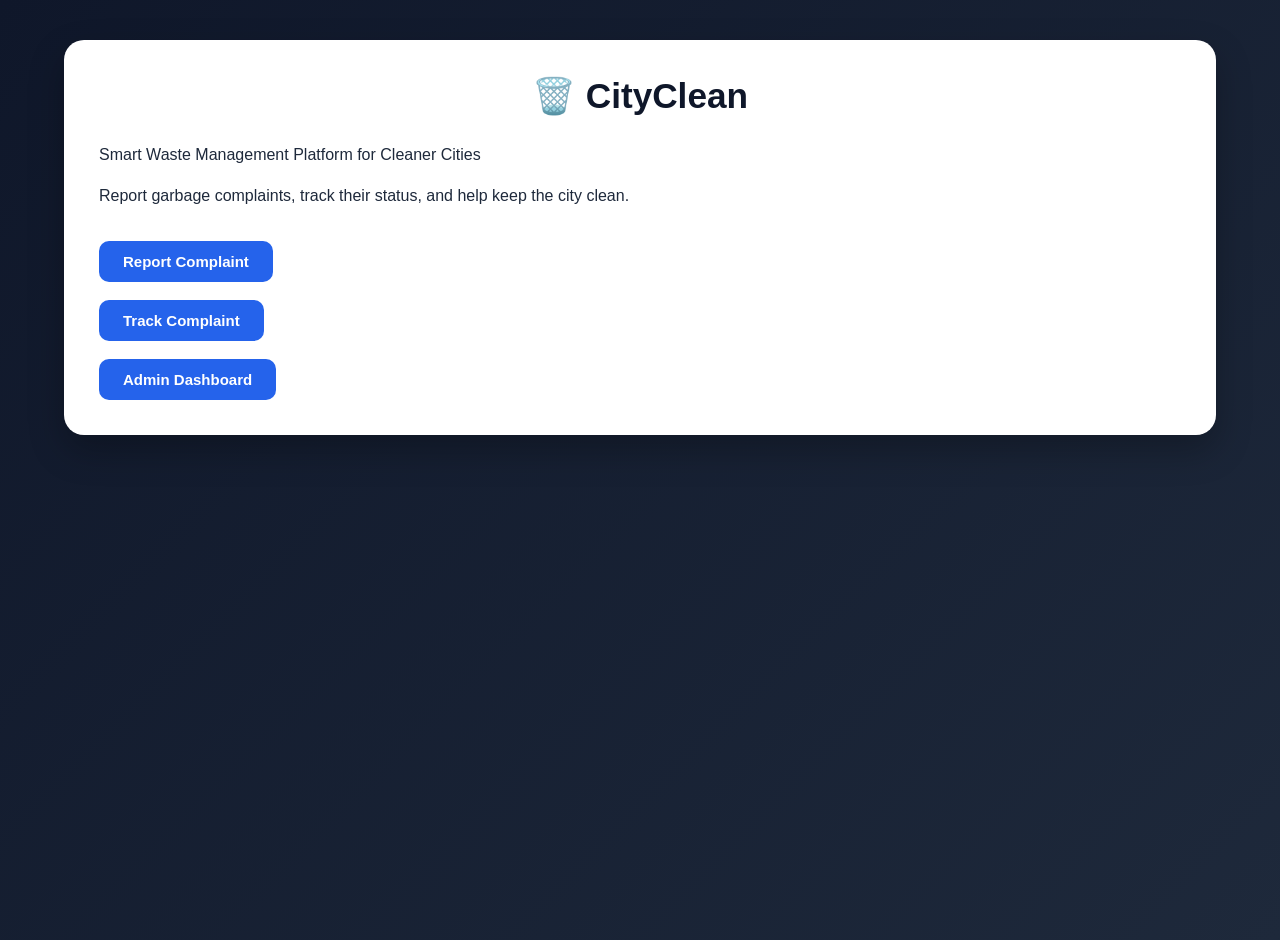
<file: frontend/index.html>
<!DOCTYPE html>
<html>

<head>
    <title>CityClean</title>
    <link rel="stylesheet" href="css/style.css">
</head>

<body>

    <div class="container">

        <h1>🗑️ CityClean</h1>

        <p>
            Smart Waste Management Platform for Cleaner Cities
        </p>

        <p>
            Report garbage complaints, track their status, and help keep the city clean.
        </p>

        <br>

        <a href="report.html">
            <button>Report Complaint</button>
        </a>

        <br><br>

        <a href="track.html">
            <button>Track Complaint</button>
        </a>

        <br><br>

        <a href="admin.html">
            <button>Admin Dashboard</button>
        </a>

    </div>

</body>

</html>
</file>
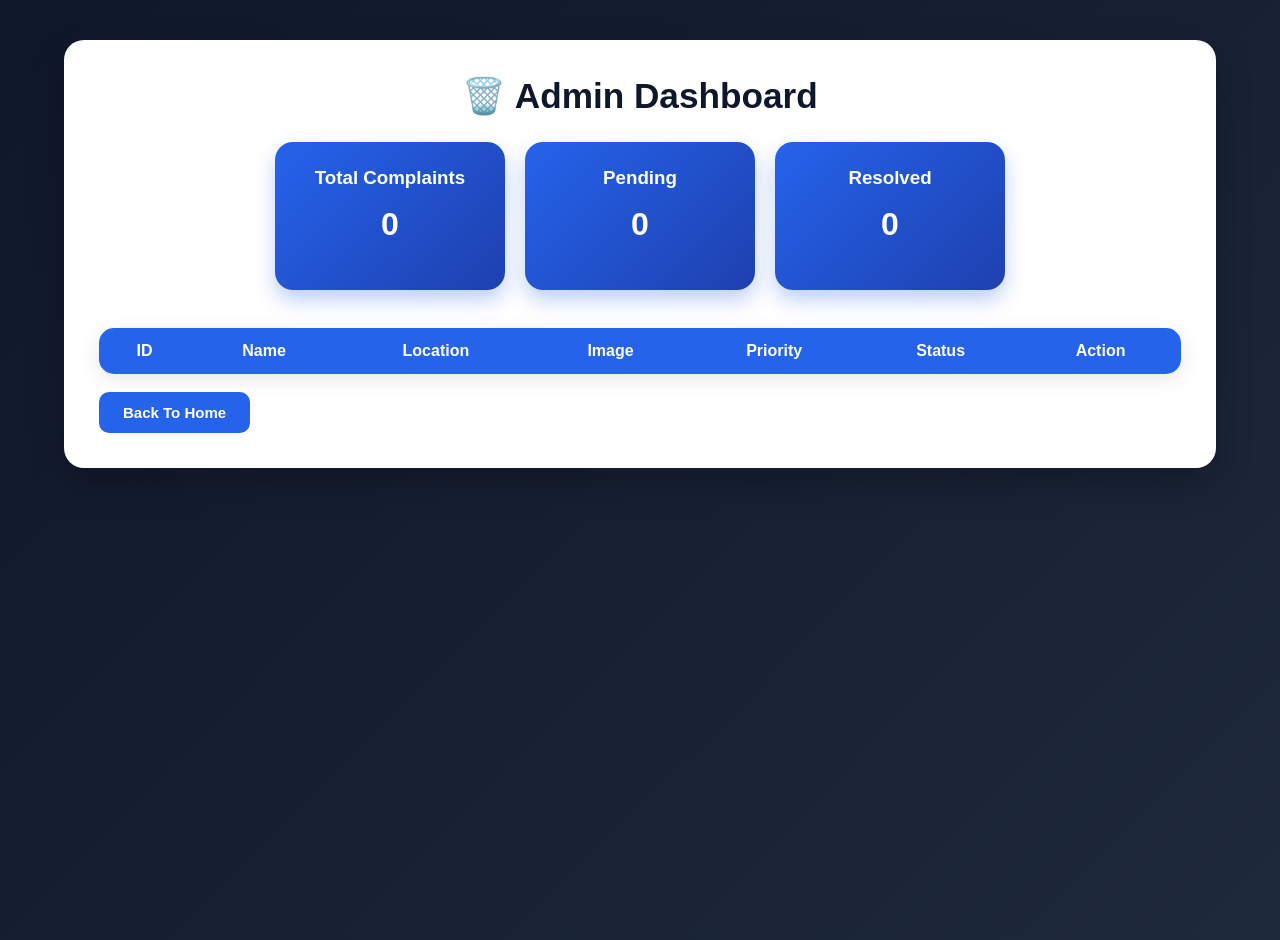
<file: frontend/admin.html>
<!DOCTYPE html>
<html>

<head>
    <title>Admin Dashboard</title>

    <link rel="stylesheet"
          href="css/style.css">
</head>

<body>

<div class="container">

<h1>🗑️ Admin Dashboard</h1>

<div class="stats">

<div class="card">
<h3>Total Complaints</h3>
<p id="totalComplaints">0</p>
</div>

<div class="card">
<h3>Pending</h3>
<p id="pendingComplaints">0</p>
</div>

<div class="card">
<h3>Resolved</h3>
<p id="resolvedComplaints">0</p>
</div>

</div>

<br>


<table>

<thead>

<tr>
<th>ID</th>
<th>Name</th>
<th>Location</th>
<th>Image</th>
<th>Priority</th>
<th>Status</th>
<th>Action</th>
</tr>

</thead>

<tbody id="complaintTable">

</tbody>

</table>

<br>

<a href="index.html">
<button>
Back To Home
</button>
</a>

</div>

<script src="js/app.js"></script>

<script>

loadComplaints();

</script>

</body>

</html>
</file>
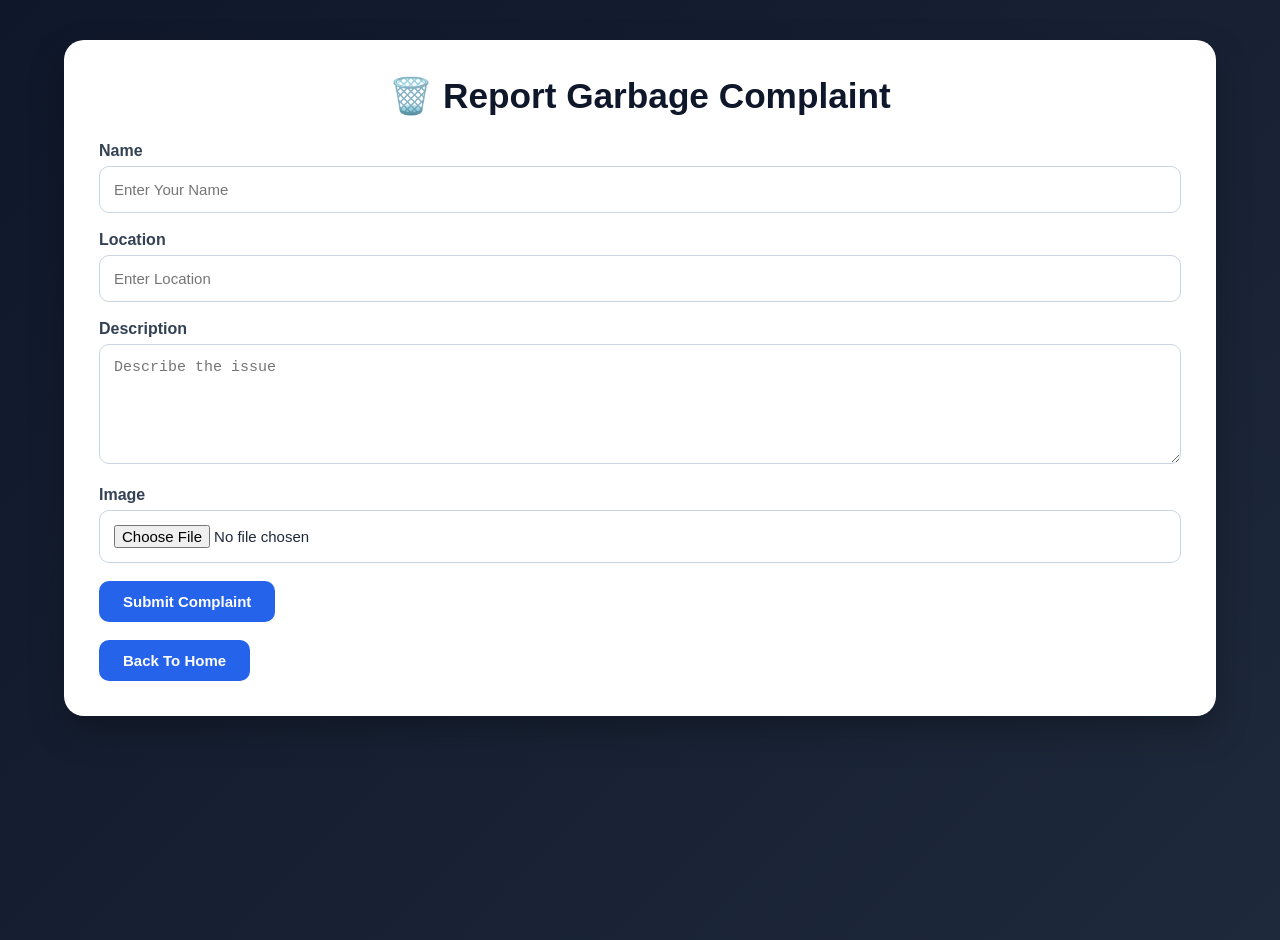
<file: frontend/report.html>
<!DOCTYPE html>
<html>

<head>
    <title>Report Complaint - CityClean</title>
    <link rel="stylesheet" href="css/style.css">
</head>

<body>

    <div class="container">

        <h1>🗑️ Report Garbage Complaint</h1>

        <label>Name</label>
        <input id="name"
               type="text"
               placeholder="Enter Your Name">

        <label>Location</label>
        <input id="location"
               type="text"
               placeholder="Enter Location">

        <label>Description</label>
        <textarea id="description"
                  placeholder="Describe the issue"></textarea>

        
        <label>Image</label>
        <input
            id="image"
            type="file"
            accept="image/*"
            >


        <button onclick="submitComplaint()">
            Submit Complaint
        </button>

        <br><br>

        <a href="index.html">
            <button>
                Back To Home
            </button>
        </a>

    </div>

<script src="js/app.js"></script>

</body>

</html>
</file>
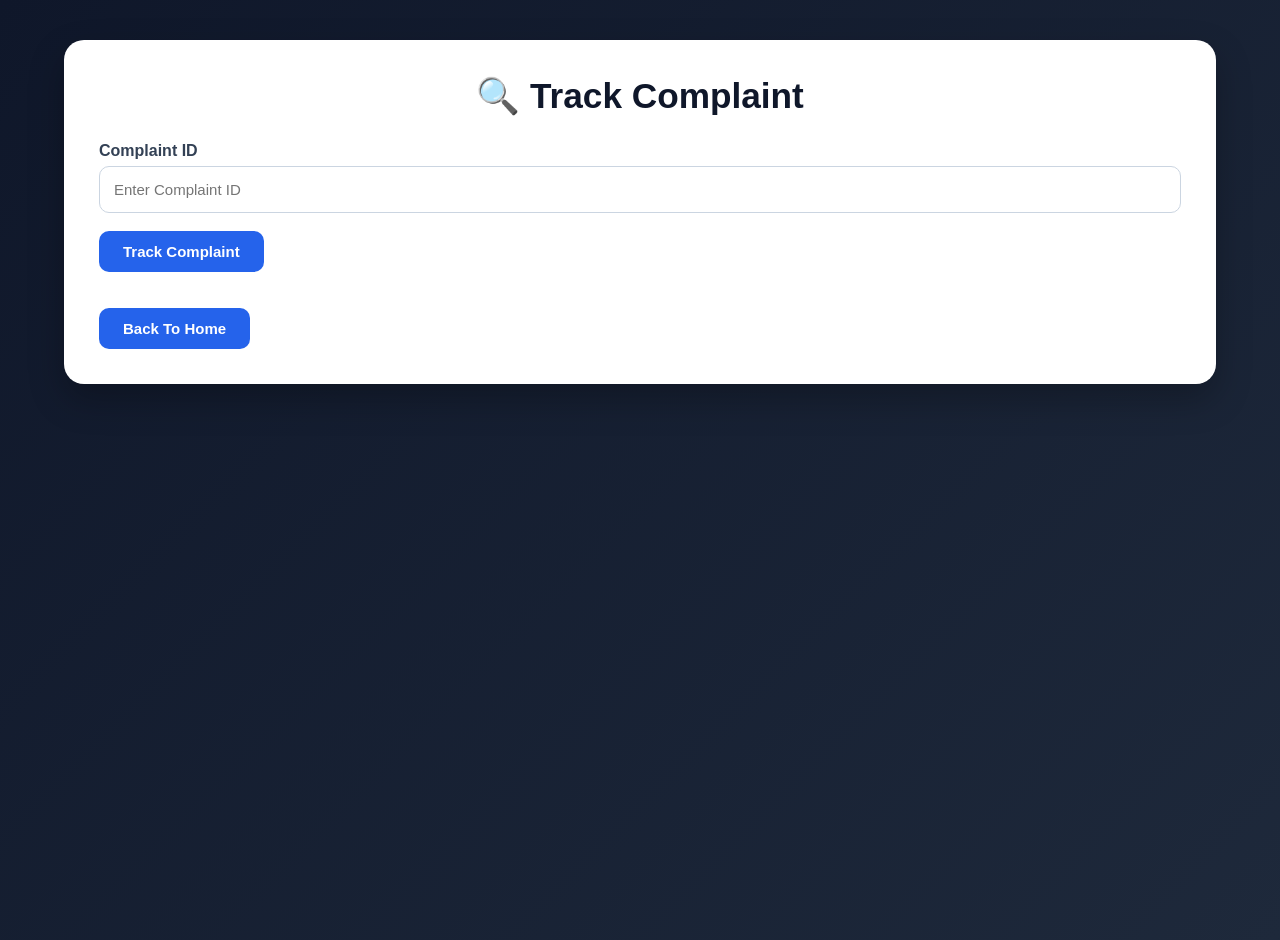
<file: frontend/track.html>
<!DOCTYPE html>
<html>

<head>

<title>
Track Complaint
</title>

<link rel="stylesheet"
href="css/style.css">

</head>

<body>

<div class="container">

<h1>
🔍 Track Complaint
</h1>

<label>
Complaint ID
</label>

<input
type="number"
id="complaintId"
placeholder="Enter Complaint ID">

<button
onclick="trackComplaint()">

Track Complaint

</button>

<br><br>

<div id="result">

</div>

<br>

<a href="index.html">

<button>

Back To Home

</button>

</a>

</div>

<script src="js/app.js"></script>

</body>

</html>
</file>
<file: frontend/css/style.css>
*{
    margin:0;
    padding:0;
    box-sizing:border-box;
}

body{
    font-family: 'Segoe UI', sans-serif;
    background: linear-gradient(135deg,#0f172a,#1e293b);
    color:#1e293b;
    min-height:100vh;
}

.container{
    width:90%;
    max-width:1200px;
    margin:40px auto;
    background:#ffffff;
    padding:35px;
    border-radius:20px;
    box-shadow:0 15px 35px rgba(0,0,0,0.25);
}

h1{
    text-align:center;
    margin-bottom:25px;
    color:#0f172a;
    font-size:2.2rem;
}

p{
    margin-bottom:15px;
    line-height:1.6;
}

label{
    display:block;
    font-weight:600;
    margin-bottom:6px;
    color:#334155;
}

input,
textarea,
select{
    width:100%;
    padding:14px;
    border:1px solid #cbd5e1;
    border-radius:10px;
    margin-bottom:18px;
    font-size:15px;
    transition:0.3s;
}

input:focus,
textarea:focus,
select:focus{
    outline:none;
    border-color:#2563eb;
    box-shadow:0 0 0 4px rgba(37,99,235,0.15);
}

textarea{
    min-height:120px;
    resize:vertical;
}

button{
    background:#2563eb;
    color:white;
    border:none;
    padding:12px 24px;
    border-radius:10px;
    font-size:15px;
    font-weight:600;
    cursor:pointer;
    transition:0.3s;
}

button:hover{
    background:#1d4ed8;
    transform:translateY(-2px);
}

a{
    text-decoration:none;
}

.stats{
    display:flex;
    justify-content:center;
    gap:20px;
    flex-wrap:wrap;
    margin-bottom:20px;
}

.card{
    width:230px;
    background:linear-gradient(
        135deg,
        #2563eb,
        #1e40af
    );
    color:white;
    padding:25px;
    border-radius:18px;
    text-align:center;
    box-shadow:0 10px 20px rgba(37,99,235,0.3);
    transition:0.3s;
}

.card:hover{
    transform:translateY(-5px);
}

.card h3{
    margin-bottom:10px;
}

.card p{
    font-size:32px;
    font-weight:bold;
}

table{
    width:100%;
    border-collapse:collapse;
    overflow:hidden;
    border-radius:15px;
    box-shadow:0 5px 20px rgba(0,0,0,0.1);
}

th{
    background:#2563eb;
    color:white;
    padding:14px;
}

td{
    padding:12px;
}

tr:nth-child(even){
    background:#f8fafc;
}

tr:hover{
    background:#e0f2fe;
}

img{
    border-radius:10px;
    box-shadow:0px 3px 8px rgba(0,0,0,0.15);
}

.high{
    color:#dc2626;
    font-weight:bold;
}

.medium{
    color:#f59e0b;
    font-weight:bold;
}

.low{
    color:#16a34a;
    font-weight:bold;
}

select{
    cursor:pointer;
}

@media(max-width:768px){

    .container{
        width:95%;
        padding:20px;
    }

    h1{
        font-size:1.7rem;
    }

    .stats{
        flex-direction:column;
        align-items:center;
    }

    .card{
        width:100%;
    }

    table{
        font-size:13px;
    }
}
</file>
